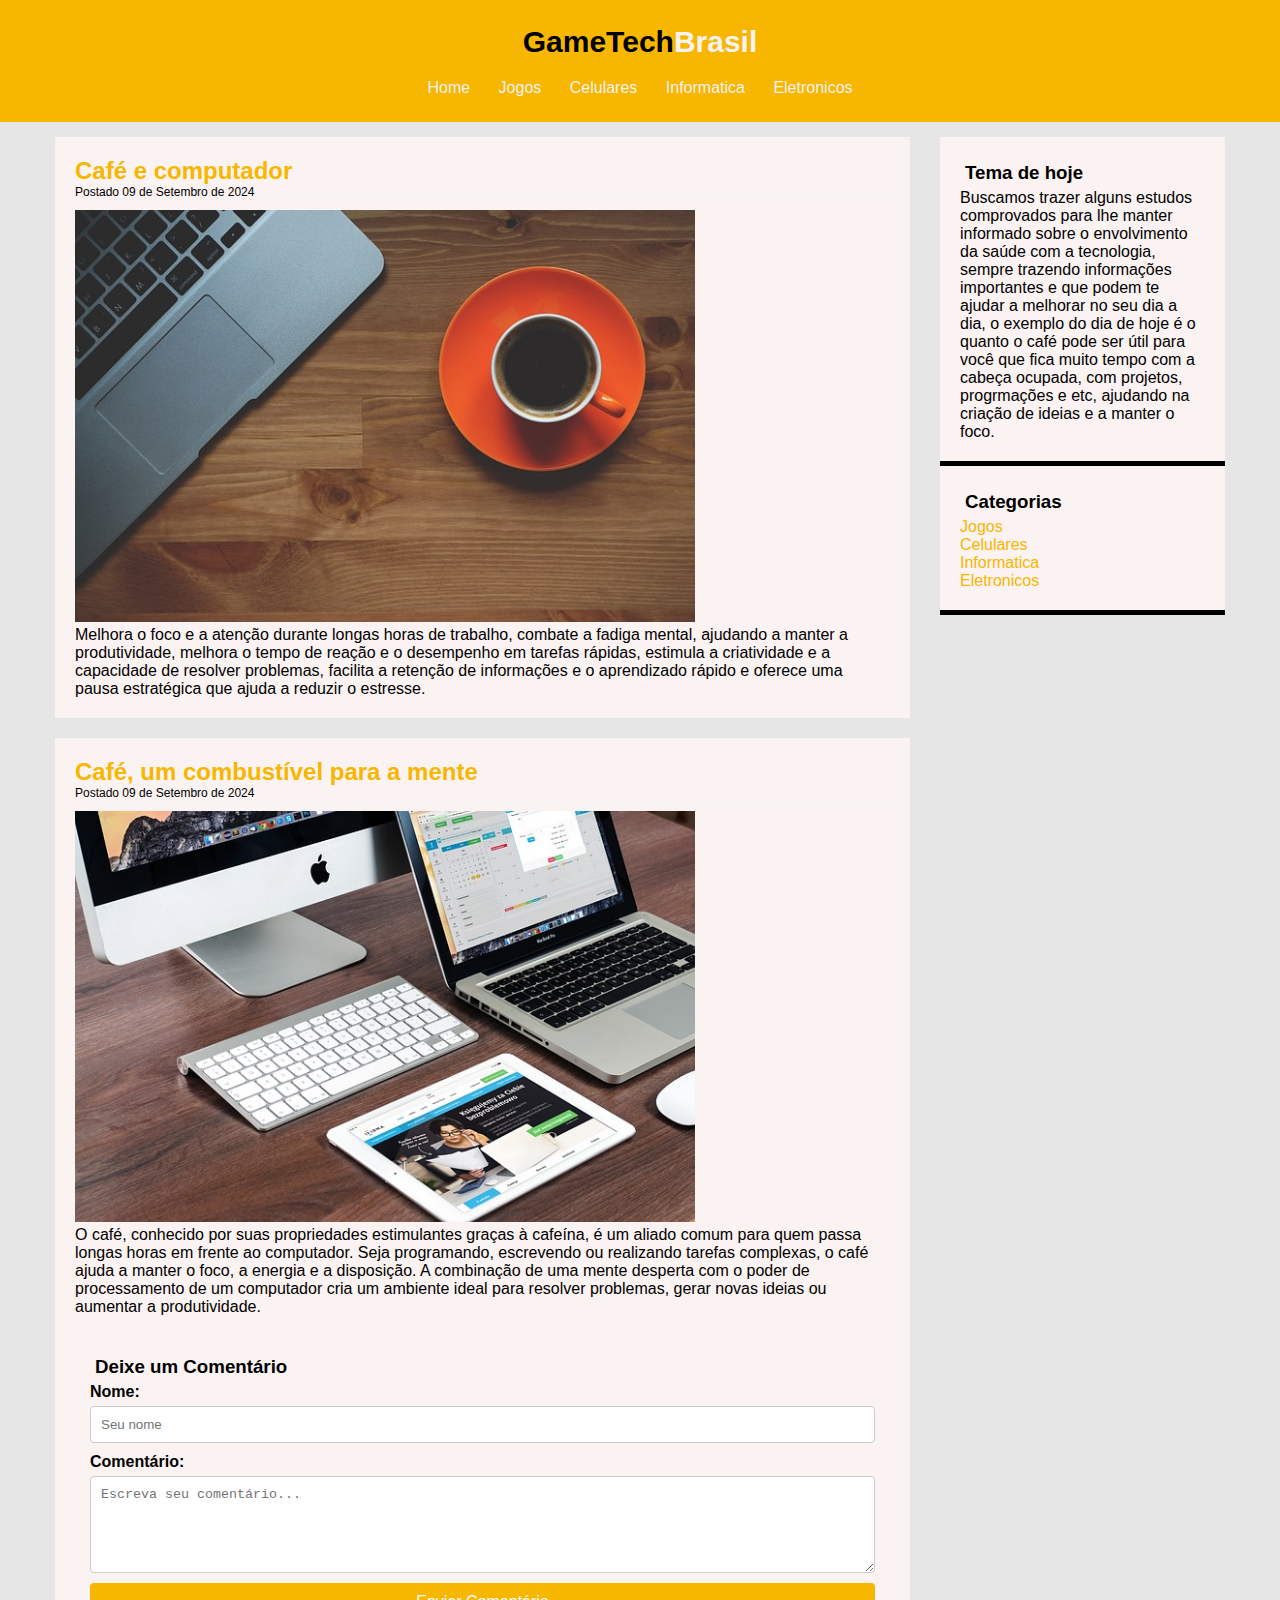
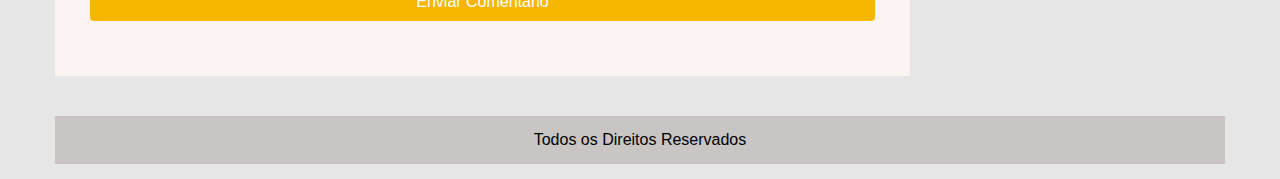
<file: index.html>
<!DOCTYPE html>
<html lang="pt-br">

<head>
    <meta charset="UTF-8">
    <meta name="viewport" content="width=device-width, initial-scale=1.0">
    <title>GameTech Brasil - A sua página de Tecnolgia</title>
    <!--CSS EXTERNO - INCLUIR -->
    <link rel="stylesheet" type="text/css" href="assets/css/styles.css">
</head>

<body>
    <div id="area-cabecalho">

        <div id="area-logo">
            <h1>GameTech<span class="branco">Brasil</span></h1>
        </div>

        <div id="area-menu">
            <a href="index.html">Home</a>
            <a href="jogos.html">Jogos</a>
            <a href="celulares.html">Celulares</a>
            <a href="informatica.html">Informatica</a>
            <a href="eletronicos.html">Eletronicos</a>
        </div>

    </div>
    

    <div id="area-principal">
        <div id="area-postagens">
            <div class="postagem">
                <h2>Café e computador</h2>
                <span class="data-postagem">Postado 09 de Setembro de 2024</span>
                <img src="assets/css/imagens/imagem1.jpg" alt="Café e Computador" width="620px">
                <p>Melhora o foco e a atenção durante longas horas de trabalho,
                    combate a fadiga mental, ajudando a manter a produtividade,
                    melhora o tempo de reação e o desempenho em tarefas rápidas,
                    estimula a criatividade e a capacidade de resolver problemas,
                    facilita a retenção de informações e o aprendizado rápido e
                    oferece uma pausa estratégica que ajuda a reduzir o estresse.</p>
                <a href=></a>
            </div>
            <div class="postagem">
                <h2>Café, um combustível para a mente</h2>
                <span class="data-postagem"> Postado 09 de Setembro de 2024</span>
                <img src="assets/css/imagens/imagem2.jpg" alt="Computadores" width="620px">
                <p>O café, conhecido por suas propriedades estimulantes graças à cafeína, é um aliado comum para quem passa longas horas em frente ao computador. Seja programando, escrevendo ou realizando tarefas complexas, o café ajuda a manter o foco, a energia e a disposição. A combinação de uma mente desperta com o poder de processamento de um computador cria um ambiente ideal para resolver problemas, gerar novas ideias ou aumentar a produtividade.</p>
                <a href=></a>
                <!-- Área de Comentários para esta postagem -->
                <div class="comment-section">
                    <h3>Deixe um Comentário</h3>
                    <form class="comment-form">
                        <label for="name">Nome:</label>
                        <input type="text" id="name" placeholder="Seu nome" required>
                        
                        <label for="comment">Comentário:</label>
                        <textarea id="comment" placeholder="Escreva seu comentário..." rows="5" required></textarea>
                        
                        <button type="submit">Enviar Comentário</button>
                    </form>
                    <!-- Lista de comentários -->
                    <div class="comments-list" id="commentsList">
                        <!-- Comentários aparecerão aqui -->
                    </div>
                </div>
            </div> <!--Fechamento das postagens-->
        </div><!-- Fechamento da area da postagem-->
        <div id="area-lateral">
            <div class="conteudo-lateral">
                <h3>Tema de hoje</h3>
                <div class="postagem-lateral">
                    <p>Buscamos trazer alguns estudos comprovados para lhe manter informado sobre o envolvimento da saúde com a tecnologia, sempre trazendo informações importantes e que podem te ajudar a melhorar no seu dia a dia, o exemplo do dia de hoje é o quanto o café pode ser útil para você que fica muito tempo com a cabeça ocupada, com projetos, progrmações e etc, ajudando na criação de ideias e a manter o foco.</p>
                    <a href=></a>
                </div>
                <div class="postagem-lateral">
                    <p></p>
                    <a href=></a>
                </div>
            </div><!--Conteudo lateral fechando-->  
            <div class="conteudo-lateral">
                <h3>Categorias</h3>
                <a href="jogos.html">Jogos</a><br>
                <a href="celulares.html">Celulares</a><br>
                <a href="informatica.html">Informatica</a><br>
                <a href="eletronicos.html">Eletronicos</a><br>
            </div>
        </div><!--fechamento area lateral-->
        <div id="rodape">
            Todos os Direitos Reservados
        </div>
    </div>
    

</body>

</html>
</file>
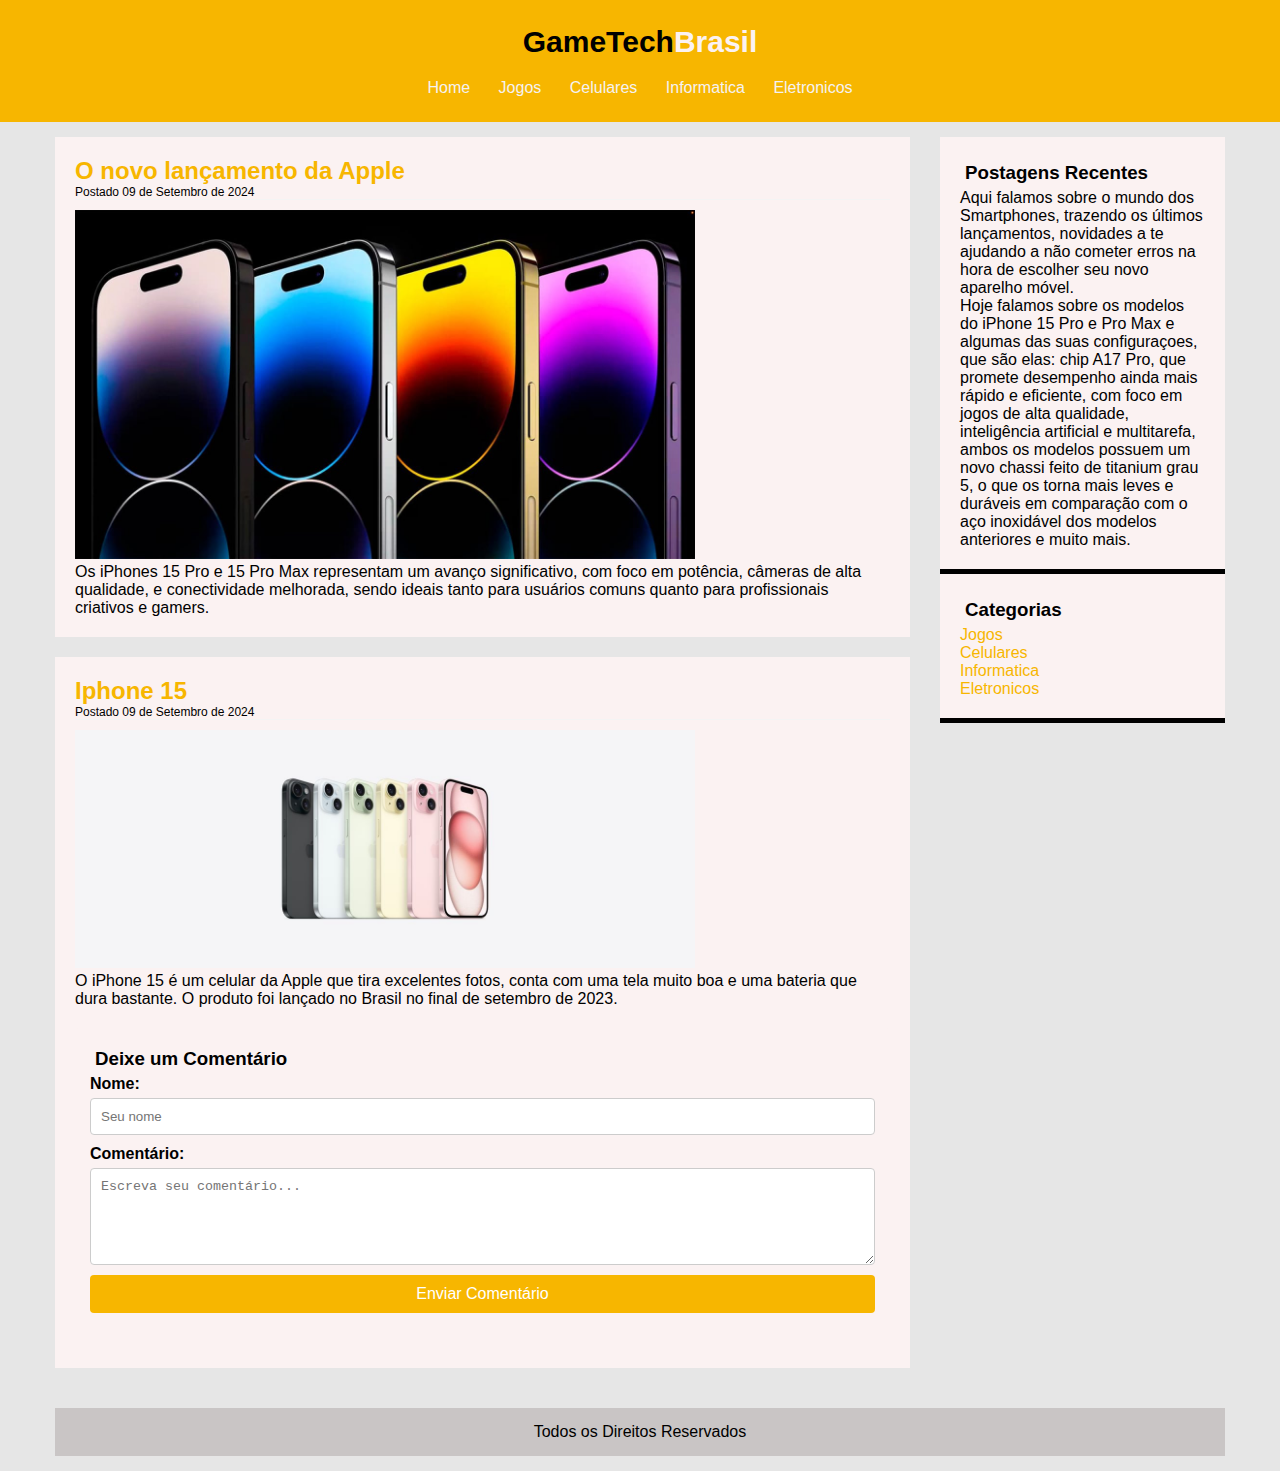
<file: celulares.html>
<!DOCTYPE html>
<html lang="pt-br">

<head>
    <meta charset="UTF-8">
    <meta name="viewport" content="width=device-width, initial-scale=1.0">
    <title>GameTech Brasil - A sua página de Tecnolgia</title>
    <!--CSS EXTERNO - INCLUIR -->
    <link rel="stylesheet" type="text/css" href="assets/css/styles.css">
</head>

<body>
    <div id="area-cabecalho">

        <div id="area-logo">
            <h1>GameTech<span class="branco">Brasil</span></h1>
        </div>

        <div id="area-menu">
            <a href="index.html">Home</a>
            <a href="jogos.html">Jogos</a>
            <a href="celulares.html">Celulares</a>
            <a href="informatica.html">Informatica</a>
            <a href="eletronicos.html">Eletronicos</a>
        </div>

    </div>


    <div id="area-principal">
        <div id="area-postagens">
            <div class="postagem">
                <h2>O novo lançamento da Apple</h2>
                <span class="data-postagem">Postado 09 de Setembro de 2024</span>
                <img src="assets/css/imagens/imagem17.jpg"S24 width="620px">
                <p>Os iPhones 15 Pro e 15 Pro Max representam um avanço significativo, com foco em potência, câmeras de alta qualidade, e conectividade melhorada, sendo ideais tanto para usuários comuns quanto para profissionais criativos e gamers.

                </p>
                <a href=></a>
            </div>
            <div class="postagem">
                <h2>Iphone 15</h2>
                <span class="data-postagem"> Postado 09 de Setembro de 2024</span>
                <img src="assets/css/imagens/imagem11.jpg" alt="Iphone15" width="620px">
                <p> O iPhone 15 é um celular da Apple que tira excelentes fotos, conta com uma tela muito boa e uma
                    bateria que dura bastante. O produto foi lançado no Brasil no final de setembro de 2023.
                </p>
                <a href=></a>
                <!-- Área de Comentários para esta postagem -->
                <div class="comment-section">
                    <h3>Deixe um Comentário</h3>
                    <form class="comment-form">
                        <label for="name">Nome:</label>
                        <input type="text" id="name" placeholder="Seu nome" required>
                        
                        <label for="comment">Comentário:</label>
                        <textarea id="comment" placeholder="Escreva seu comentário..." rows="5" required></textarea>
                        
                        <button type="submit">Enviar Comentário</button>
                    </form>
                    <!-- Lista de comentários -->
                    <div class="comments-list" id="commentsList">
                        <!-- Comentários aparecerão aqui -->
                    </div>
                </div>
            </div> <!--Fechamento das postagens-->
        </div><!-- Fechamento da area da postagem-->
        <div id="area-lateral">
            <div class="conteudo-lateral">
                <h3>Postagens Recentes</h3>
                <div class="postagem-lateral">
                    <p>Aqui falamos sobre o mundo dos Smartphones, trazendo os últimos lançamentos, novidades a te ajudando a não cometer erros na hora de escolher seu novo aparelho móvel.</p>
                    <a href=></a>
                </div>
                <div class="postagem-lateral">
                    <p>Hoje falamos sobre os modelos do iPhone 15 Pro e Pro Max e algumas das suas configuraçoes, que são elas: chip A17 Pro, que promete desempenho ainda mais rápido e eficiente, com foco em jogos de alta qualidade, inteligência artificial e multitarefa, ambos os modelos possuem um novo chassi feito de titanium grau 5, o que os torna mais leves e duráveis em comparação com o aço inoxidável dos modelos anteriores e muito mais.</p>
                    <a href=></a>
                </div>
            </div><!--Conteudo lateral fechando-->
            <div class="conteudo-lateral">
                <h3>Categorias</h3>
                <a href="jogos.html">Jogos</a><br>
                <a href="celulares.html">Celulares</a><br>
                <a href="informatica.html">Informatica</a><br>
                <a href="eletronicos.html">Eletronicos</a><br>
            </div>
        </div><!--fechamento area lateral-->
        <div id="rodape">
            Todos os Direitos Reservados
        </div>
    </div>


</body>

</html>
</file>
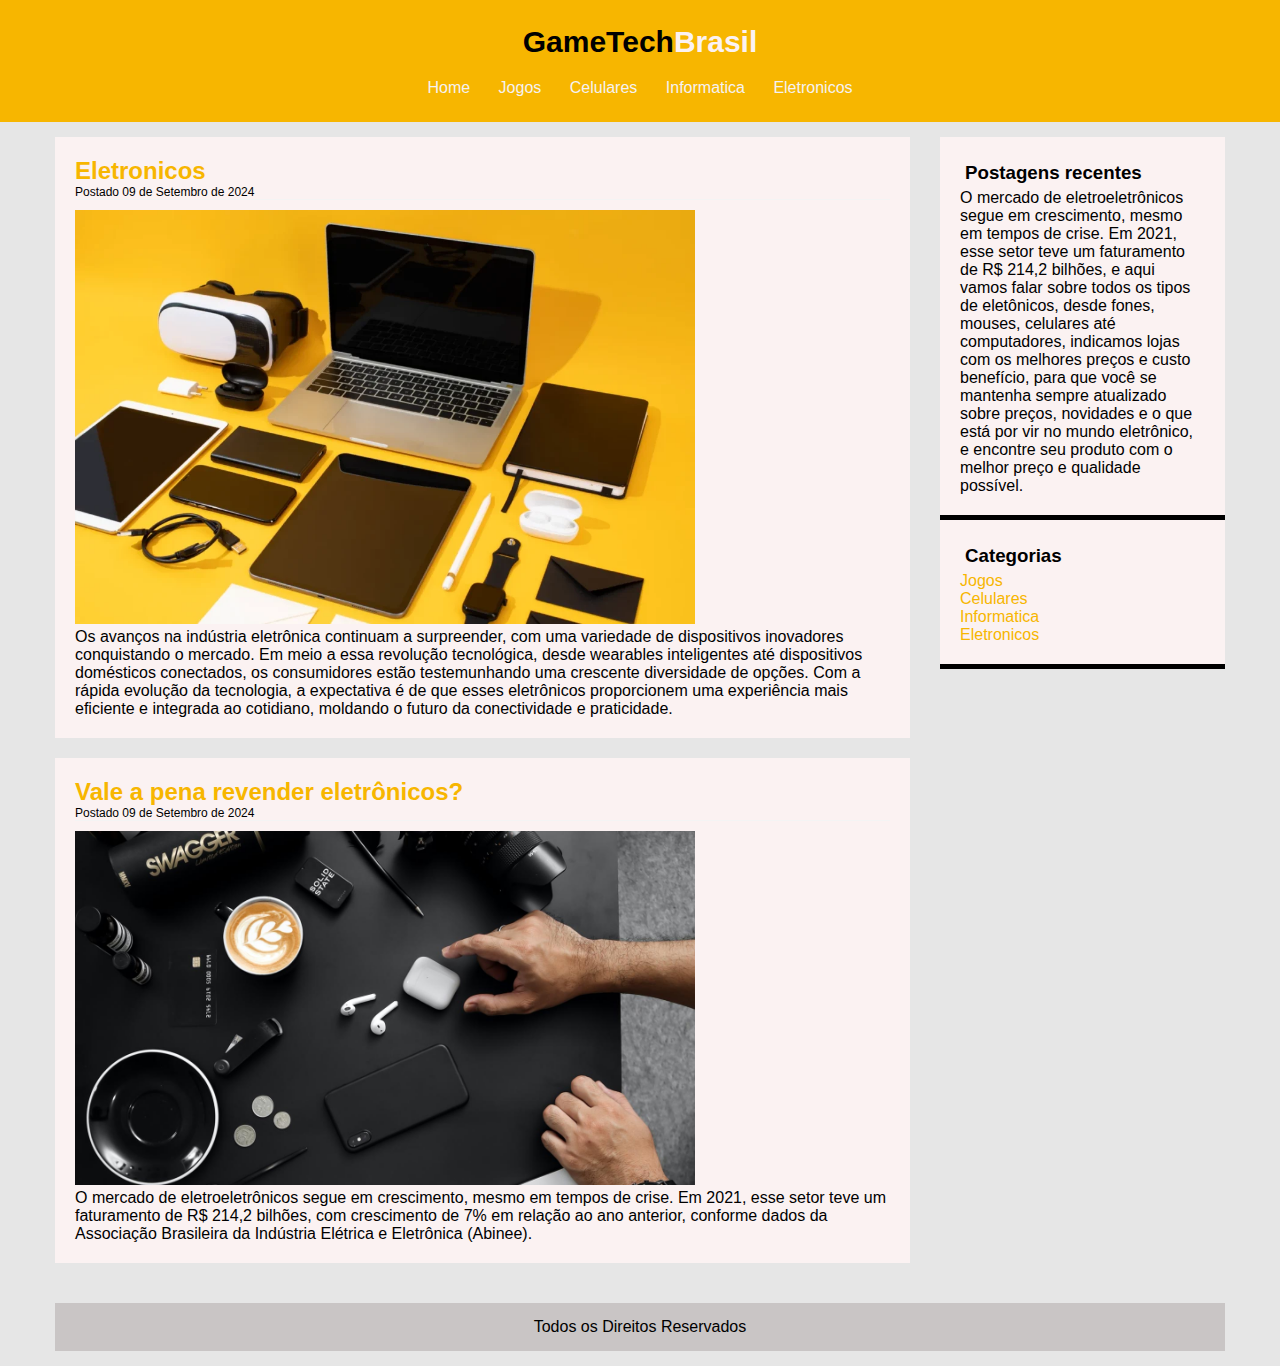
<file: eletronicos.html>
<!DOCTYPE html>
<html lang="pt-br">

<head>
    <meta charset="UTF-8">
    <meta name="viewport" content="width=device-width, initial-scale=1.0">
    <title>GameTech Brasil - A sua página de Tecnolgia</title>
    <!--CSS EXTERNO - INCLUIR -->
    <link rel="stylesheet" type="text/css" href="assets/css/styles.css">
</head>

<body>
    <div id="area-cabecalho">

        <div id="area-logo">
            <h1>GameTech<span class="branco">Brasil</span></h1>
        </div>

        <div id="area-menu">
            <a href="index.html">Home</a>
            <a href="jogos.html">Jogos</a>
            <a href="celulares.html">Celulares</a>
            <a href="informatica.html">Informatica</a>
            <a href="eletronicos.html">Eletronicos</a>
        </div>

    </div>


    <div id="area-principal">
        <div id="area-postagens">
            <div class="postagem">
                <h2>Eletronicos</h2>
                <span class="data-postagem">Postado 09 de Setembro de 2024</span>
                <img src="assets/css/imagens/imagem15.webp" alt="Eletronicos" width="620px">
                <p>Os avanços na indústria eletrônica continuam a surpreender, com uma variedade de dispositivos
                    inovadores conquistando o mercado. Em meio a essa revolução tecnológica, desde wearables
                    inteligentes até dispositivos domésticos conectados, os consumidores estão testemunhando uma
                    crescente diversidade de opções. Com a rápida evolução da tecnologia, a expectativa é de que esses
                    eletrônicos proporcionem uma experiência mais eficiente e integrada ao cotidiano, moldando o futuro
                    da conectividade e praticidade.</p>
                <a href></a>
            </div>
            <div class="postagem">
                <h2>Vale a pena revender eletrônicos?</h2>
                <span class="data-postagem"> Postado 09 de Setembro de 2024</span>
                <img src="assets/css/imagens/imagem16.jpg" alt="Mercado eletroeletrônicos" width="620px">
                <p> O mercado de eletroeletrônicos segue em crescimento, mesmo em tempos de crise. Em 2021, esse setor
                    teve um faturamento de R$ 214,2 bilhões, com crescimento de 7% em relação ao ano anterior, conforme
                    dados da Associação Brasileira da Indústria Elétrica e Eletrônica (Abinee).
                </p>
                <a href></a>
            </div> <!--Fechamento das postagens-->
        </div><!-- Fechamento da area da postagem-->
        <div id="area-lateral">
            <div class="conteudo-lateral">
                <h3>Postagens recentes</h3>
                <div class="postagem-lateral">
                    <p>O mercado de eletroeletrônicos segue em crescimento, mesmo em tempos de crise. Em 2021, esse setor
                        teve um faturamento de R$ 214,2 bilhões, e aqui vamos falar sobre todos os tipos de eletônicos, desde fones, mouses, celulares até computadores, indicamos lojas com os melhores preços e custo benefício, para que você se mantenha sempre atualizado sobre preços, novidades e o que está por vir no mundo eletrônico, e encontre seu produto com o melhor preço e qualidade possível.</p>
                    <a href></a>
                </div>
                <div class="postagem-lateral">
                    <p></p>
                    <a href></a>
                </div>
            </div><!--Conteudo lateral fechando-->
            <div class="conteudo-lateral">
                <h3>Categorias</h3>
                <a href="jogos.html">Jogos</a><br>
                <a href="celulares.html">Celulares</a><br>
                <a href="informatica.html">Informatica</a><br>
                <a href="eletronicos.html">Eletronicos</a><br>
            </div>
        </div><!--fechamento area lateral-->
        <div id="rodape">
            Todos os Direitos Reservados
        </div>
    </div>


</body>

</html>
</file>
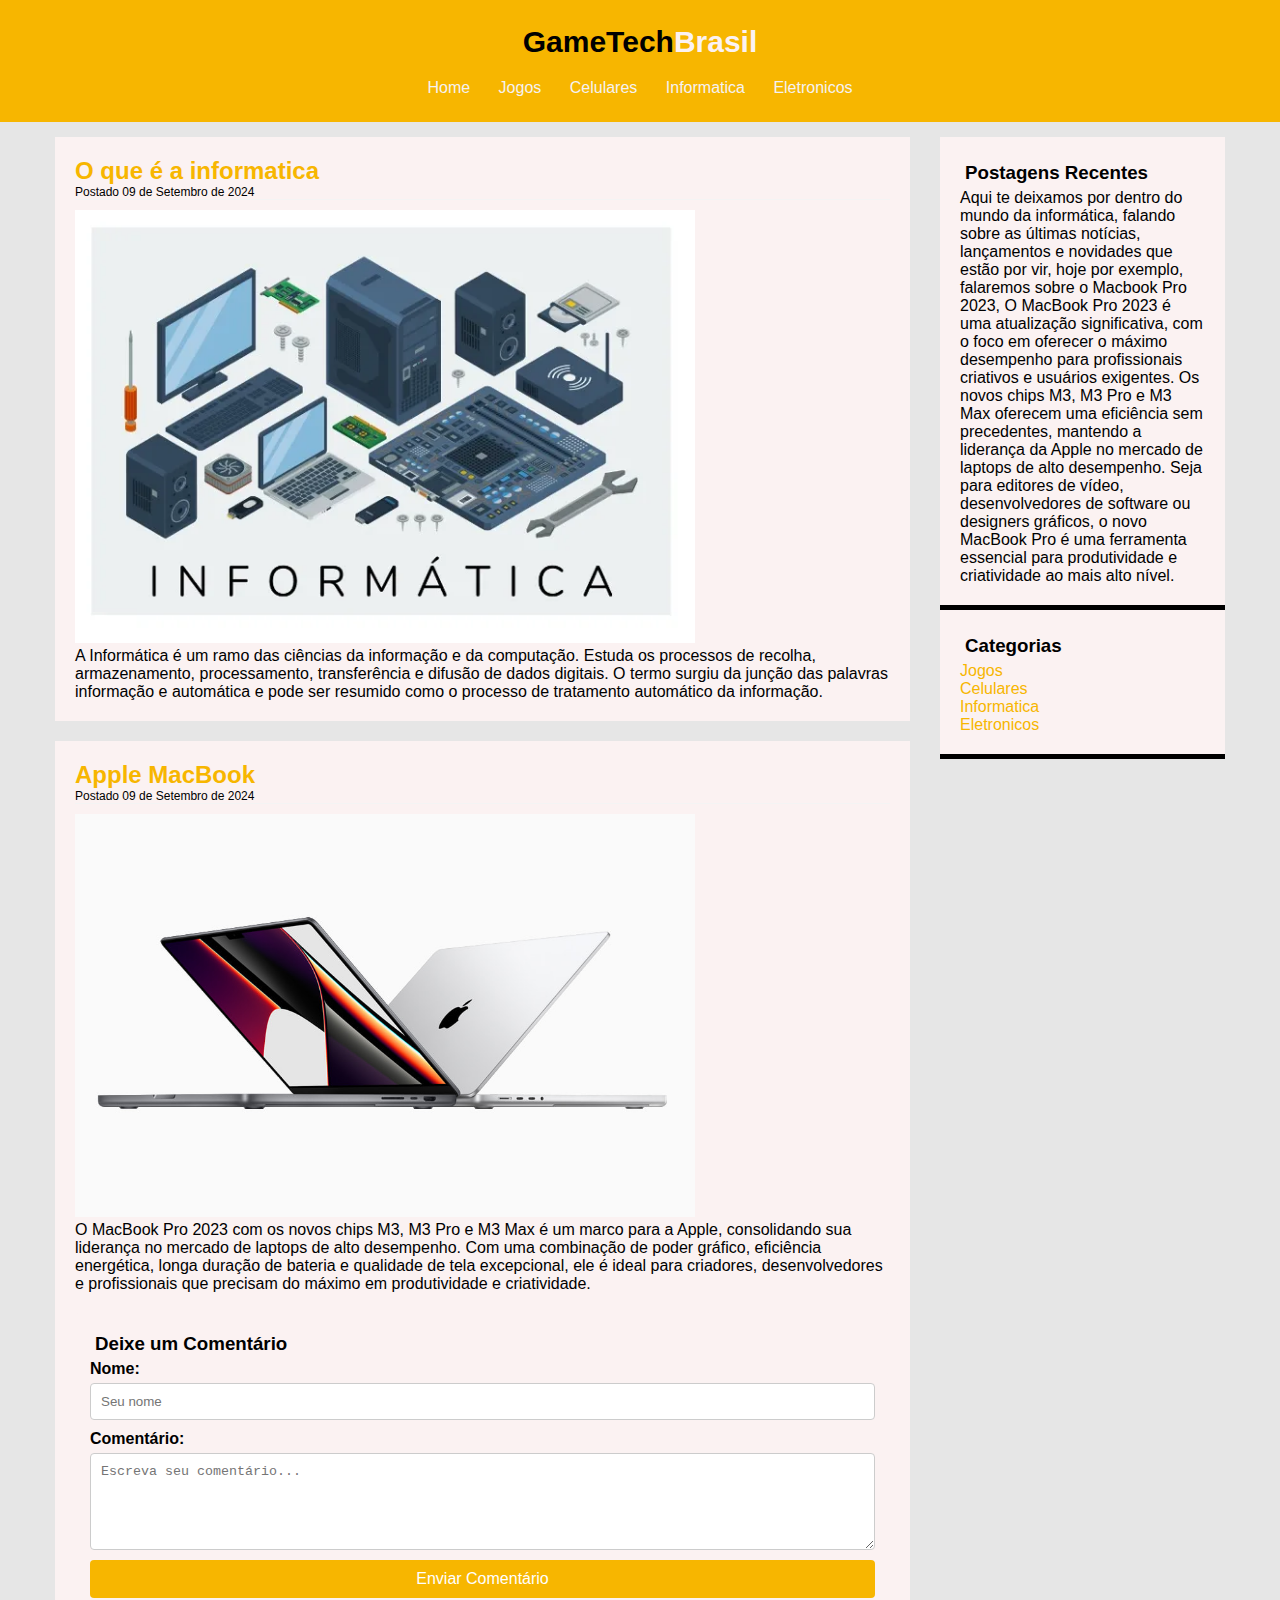
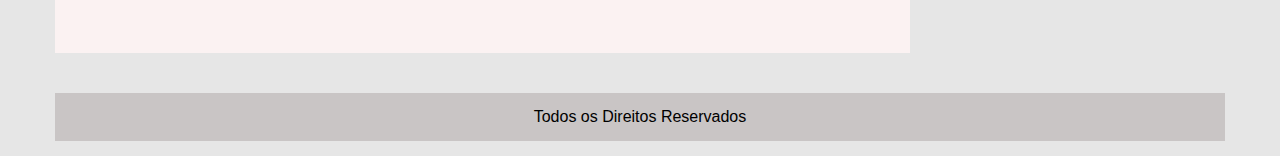
<file: informatica.html>
<!DOCTYPE html>
<html lang="pt-br">

<head>
    <meta charset="UTF-8">
    <meta name="viewport" content="width=device-width, initial-scale=1.0">
    <title>GameTech Brasil - A sua página de Tecnolgia</title>
    <!--CSS EXTERNO - INCLUIR -->
    <link rel="stylesheet" type="text/css" href="assets/css/styles.css">
</head>

<body>
    <div id="area-cabecalho">

        <div id="area-logo">
            <h1>GameTech<span class="branco">Brasil</span></h1>
        </div>

        <div id="area-menu">
            <a href="index.html">Home</a>
            <a href="jogos.html">Jogos</a>
            <a href="celulares.html">Celulares</a>
            <a href="informatica.html">Informatica</a>
            <a href="eletronicos.html">Eletronicos</a>
        </div>

    </div>


    <div id="area-principal">
        <div id="area-postagens">
            <div class="postagem">
                <h2>O que é a informatica</h2>
                <span class="data-postagem">Postado 09 de Setembro de 2024</span>
                <img src="assets/css/imagens/imagem13.webp" alt="Informatica" width="620px">
                <p>A Informática é um ramo das ciências da informação e da computação. Estuda os processos de recolha,
                    armazenamento, processamento, transferência e difusão de dados digitais. O termo surgiu da junção
                    das palavras informação e automática e pode ser resumido como o processo de tratamento automático da
                    informação.</p>
                <a href=></a>
            </div>
            <div class="postagem">
                <h2>Apple MacBook</h2>
                <span class="data-postagem"> Postado 09 de Setembro de 2024</span>
                <img src="assets/css/imagens/imagem14.jpg" alt="Informatica Apple" width="620px">
                <p> O MacBook Pro 2023 com os novos chips M3, M3 Pro e M3 Max é um marco para a Apple, consolidando sua liderança no mercado de laptops de alto desempenho. Com uma combinação de poder gráfico, eficiência energética, longa duração de bateria e qualidade de tela excepcional, ele é ideal para criadores, desenvolvedores e profissionais que precisam do máximo em produtividade e criatividade.
                </p>
                <a href=></a>
                <!-- Área de Comentários para esta postagem -->
                <div class="comment-section">
                    <h3>Deixe um Comentário</h3>
                    <form class="comment-form">
                        <label for="name">Nome:</label>
                        <input type="text" id="name" placeholder="Seu nome" required>
                        
                        <label for="comment">Comentário:</label>
                        <textarea id="comment" placeholder="Escreva seu comentário..." rows="5" required></textarea>
                        
                        <button type="submit">Enviar Comentário</button>
                    </form>
                    <!-- Lista de comentários -->
                    <div class="comments-list" id="commentsList">
                        <!-- Comentários aparecerão aqui -->
                    </div>
                </div>
            </div> <!--Fechamento das postagens-->
        </div><!-- Fechamento da area da postagem-->
        <div id="area-lateral">
            <div class="conteudo-lateral">
                <h3>Postagens Recentes</h3>
                <div class="postagem-lateral">
                    <p>Aqui te deixamos por dentro do mundo da informática, falando sobre as últimas notícias, lançamentos e novidades que estão por vir, hoje por exemplo, falaremos sobre o Macbook Pro 2023, O MacBook Pro 2023 é uma atualização significativa, com o foco em oferecer o máximo desempenho para profissionais criativos e usuários exigentes. Os novos chips M3, M3 Pro e M3 Max oferecem uma eficiência sem precedentes, mantendo a liderança da Apple no mercado de laptops de alto desempenho. Seja para editores de vídeo, desenvolvedores de software ou designers gráficos, o novo MacBook Pro é uma ferramenta essencial para produtividade e criatividade ao mais alto nível. </p>
                    <a href=></a>
                </div>
                <div class="postagem-lateral">
                    <p></p>
                    <a href=></a>
                </div>
            </div><!--Conteudo lateral fechando-->
            <div class="conteudo-lateral">
                <h3>Categorias</h3>
                <a href="jogos.html">Jogos</a><br>
                <a href="celulares.html">Celulares</a><br>
                <a href="informatica.html">Informatica</a><br>
                <a href="eletronicos.html">Eletronicos</a><br>
            </div>
        </div><!--fechamento area lateral-->
        <div id="rodape">
            Todos os Direitos Reservados
        </div>
    </div>


</body>

</html>
</file>
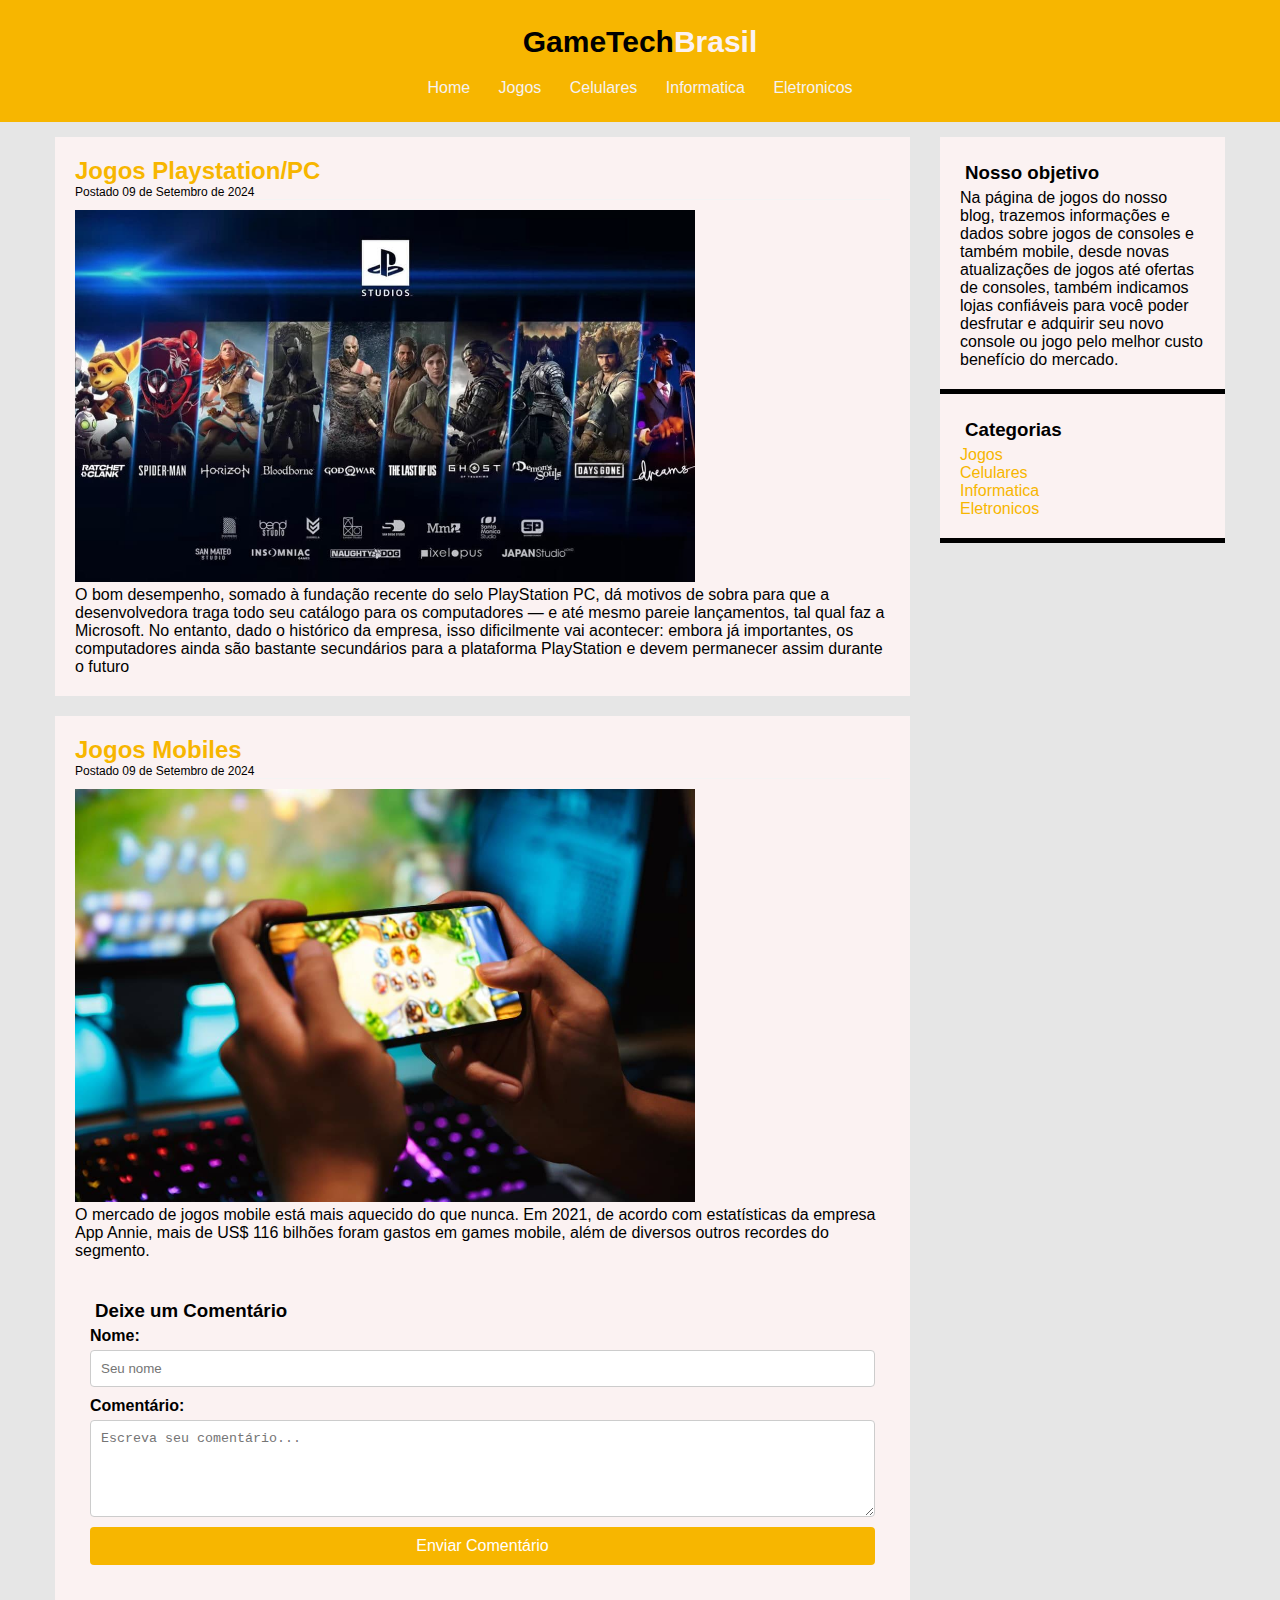
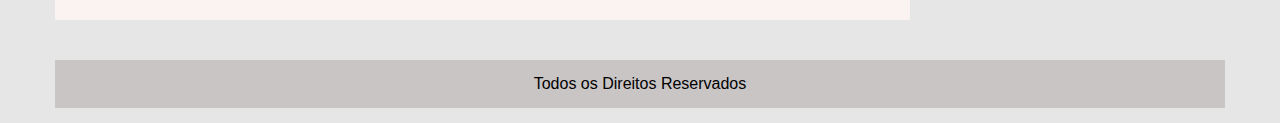
<file: jogos.html>
<!DOCTYPE html>
<html lang="pt-br">

<head>
    <meta charset="UTF-8">
    <meta name="viewport" content="width=device-width, initial-scale=1.0">
    <title>GameTech Brasil - A sua página de Tecnolgia</title>
    <!--CSS EXTERNO - INCLUIR -->
    <link rel="stylesheet" type="text/css" href="assets/css/styles.css">
</head>

<body>
    <div id="area-cabecalho">

        <div id="area-logo">
            <h1>GameTech<span class="branco">Brasil</span></h1>
        </div>

        <div id="area-menu">
            <a href="index.html">Home</a>
            <a href="jogos.html">Jogos</a>
            <a href="celulares.html">Celulares</a>
            <a href="informatica.html">Informatica</a>
            <a href="eletronicos.html">Eletronicos</a>
        </div>

    </div>


    <div id="area-principal">
        <div id="area-postagens">
            <div class="postagem">
                <h2>Jogos Playstation/PC</h2>
                <span class="data-postagem">Postado 09 de Setembro de 2024</span>
                <img src="assets/css/imagens/imagem6.jpg" alt="Jogos" width="620px">
                <p>O bom desempenho, somado à fundação recente do selo PlayStation PC, dá motivos de sobra para que a
                    desenvolvedora traga todo seu catálogo para os computadores — e até mesmo pareie lançamentos, tal
                    qual faz a Microsoft. No entanto, dado o histórico da empresa, isso dificilmente vai acontecer:
                    embora já importantes, os computadores ainda são bastante secundários para a plataforma PlayStation
                    e devem permanecer assim durante o futuro</p>
                <a href=></a>
            </div>
            <div class="postagem">
                <h2>Jogos Mobiles</h2>
                <span class="data-postagem"> Postado 09 de Setembro de 2024</span>
                <img src="assets/css/imagens/imagem7.jpg" alt="Jogos Moboiles" width="620px">
                <p> O mercado de jogos mobile está mais aquecido do que nunca. Em 2021, de acordo com estatísticas da
                    empresa App Annie, mais de US$ 116 bilhões foram gastos em games mobile, além de diversos outros
                    recordes do segmento.

                </p>
                <a href=></a>
                 <!-- Área de Comentários para esta postagem -->
                 <div class="comment-section">
                    <h3>Deixe um Comentário</h3>
                    <form class="comment-form">
                        <label for="name">Nome:</label>
                        <input type="text" id="name" placeholder="Seu nome" required>
                        
                        <label for="comment">Comentário:</label>
                        <textarea id="comment" placeholder="Escreva seu comentário..." rows="5" required></textarea>
                        
                        <button type="submit">Enviar Comentário</button>
                    </form>
                     <!-- Lista de comentários -->
                     <div class="comments-list" id="commentsList">
                        <!-- Comentários aparecerão aqui -->
                    </div>
                </div>
            </div> <!--Fechamento das postagens-->
        </div><!-- Fechamento da area da postagem-->
        <div id="area-lateral">
            <div class="conteudo-lateral">
                <h3>Nosso objetivo</h3>
                <div class="postagem-lateral">
                    <p>Na página de jogos do nosso blog, trazemos informações e dados  sobre jogos de consoles e também mobile, desde novas atualizações de jogos até ofertas de consoles, também indicamos lojas confiáveis para você poder desfrutar e adquirir seu novo console ou jogo pelo melhor custo benefício do mercado.</p>
                    <a href=></a>
                </div>
                <div class="postagem-lateral">
                    <p></p>
                    <a href=></a>
                </div>
            </div><!--Conteudo lateral fechando-->
            <div class="conteudo-lateral">
                <h3>Categorias</h3>
                <a href="jogos.html">Jogos</a><br>
                <a href="celulares.html">Celulares</a><br>
                <a href="informatica.html">Informatica</a><br>
                <a href="eletronicos.html">Eletronicos</a><br>
            </div>
        </div><!--fechamento area lateral-->
        <div id="rodape">
            Todos os Direitos Reservados
        </div>
    </div>


</body>

</html>
</file>
<file: assets/css/styles.css>
/* Limpar a formatação padrão */
* {
    margin: 0;
    padding: 0;
    box-sizing: border-box;
}

body {
    font-family: 'Trebuchet MS', Arial, sans-serif;
    background: #e6e6e6;
    width: 100%;
}

/* Layout Geral */
#area-cabecalho {
    background-color: #f7b600;
    padding: 15px;
    text-align: center;
}

#area-logo, #area-menu {
    padding: 10px;
}

#area-principal {
    display: flex;
    flex-wrap: wrap;
    margin: 0 auto;
    padding: 15px;
    width: 100%;
    max-width: 1200px; /* Tamanho máximo para telas grandes */
}

#area-postagens {
    flex: 1;
    padding-right: 15px;
    margin-bottom: 20px;
}

#area-lateral {
    flex: 0 0 300px;
    padding-left: 15px;
}

.postagem {
    padding: 20px;
    margin-bottom: 20px;
    background-color: #fbf2f2;
}

.conteudo-lateral {
    background-color: #fbf2f2;
    padding: 20px;
    border-bottom: 5px solid #000000;
}

/* Rodapé */
#rodape {
    clear: both;
    text-align: center;
    padding: 15px;
    background-color: #c9c5c5;
    width: 100%;
}

/* Menu */
a {
    text-decoration: none;
}

a:link, a:visited {
    color: #f7b600;
}

a:hover {
    text-decoration: underline;
}

#area-cabecalho a:link, #area-cabecalho a:visited {
    color: #f5f2f2;
    padding: 8px 12px;
}

#area-cabecalho a:hover {
    color: #f7b600;
    background-color: #f5f2f2;
    text-decoration: none;
}

/* Títulos e Postagens */
h1 {
    color: #000000;
    font-size: 30px;
}

h2 {
    color: #f7b600;
}

h3 {
    color: #000000;
    background-color: #fbf2f2;
    padding: 5px;
}

.branco {
    color: #fbf2f2;
}

.data-postagem {
    font-size: 12px;
    margin-bottom: 10px;
    border-bottom: 1px solid #f4f4f4;
    display: block;
}

/* Seção de Comentários */
.comment-section {
    margin-top: 20px;
    background-color: #fbf2f2;
    padding: 15px;
    border-radius: 5px;
}

/* Formulário de Comentários */
.comment-form {
    display: flex;
    flex-direction: column;
    margin-bottom: 20px;
}

.comment-form label {
    font-weight: bold;
    margin-bottom: 5px;
}

.comment-form input[type="text"], 
.comment-form textarea {
    padding: 10px;
    margin-bottom: 10px;
    border: 1px solid #ccc;
    border-radius: 4px;
    width: 100%;
}

.comment-form button {
    padding: 10px 20px;
    background-color: #f7b600;
    border: none;
    color: white;
    font-size: 16px;
    cursor: pointer;
    border-radius: 4px;
}

.comment-form button:hover {
    background-color: #e09b00;
}

.comments-list .comment {
    margin-bottom: 10px;
    padding: 10px;
    border-bottom: 1px solid #e6e6e6;
}

.comments-list .comment strong {
    color: #f7b600;
    font-size: 14px;
}

.comments-list .comment p {
    margin: 5px 0;
    font-size: 14px;
}

/* Responsividade */

/* Tablets e telas menores (até 1024px) */
@media (max-width: 1024px) {
    #area-lateral {
        flex: 1 100%; /* Ocupa a largura total */
        margin-top: 20px; /* Distância entre a lateral e as postagens */
    }

    #area-postagens {
        width: 100%;
        padding-right: 0;
    }

    #area-principal {
        width: 100%;
        padding: 10px;
    }
}

/* Smartphones (menos de 768px) */
@media (max-width: 768px) {
    #area-menu {
        display: flex;
        flex-wrap: wrap;
        justify-content: center;
    }

    #area-menu a {
        flex: 1 0 45%; /* Faz com que os links ocupem 45% da largura */
        padding: 10px;
        margin: 5px;
        text-align: center;
    }

    #area-lateral {
        flex: 1 100%; /* Lateral ocupa a largura total */
        margin-top: 20px;
    }

    #area-postagens {
        width: 100%;
    }

    .postagem img {
        width: 100%;
        height: auto;
    }
}

/* Smartphones (menos de 480px) */
@media (max-width: 480px) {
    #area-cabecalho h1 {
        font-size: 24px;
    }

    #area-menu a {
        display: block;
        padding: 10px;
        text-align: center;
    }

    #area-principal {
        padding: 5px;
        width: 100%;
    }

    .conteudo-lateral {
        padding: 20px;
    }
}
</file>
